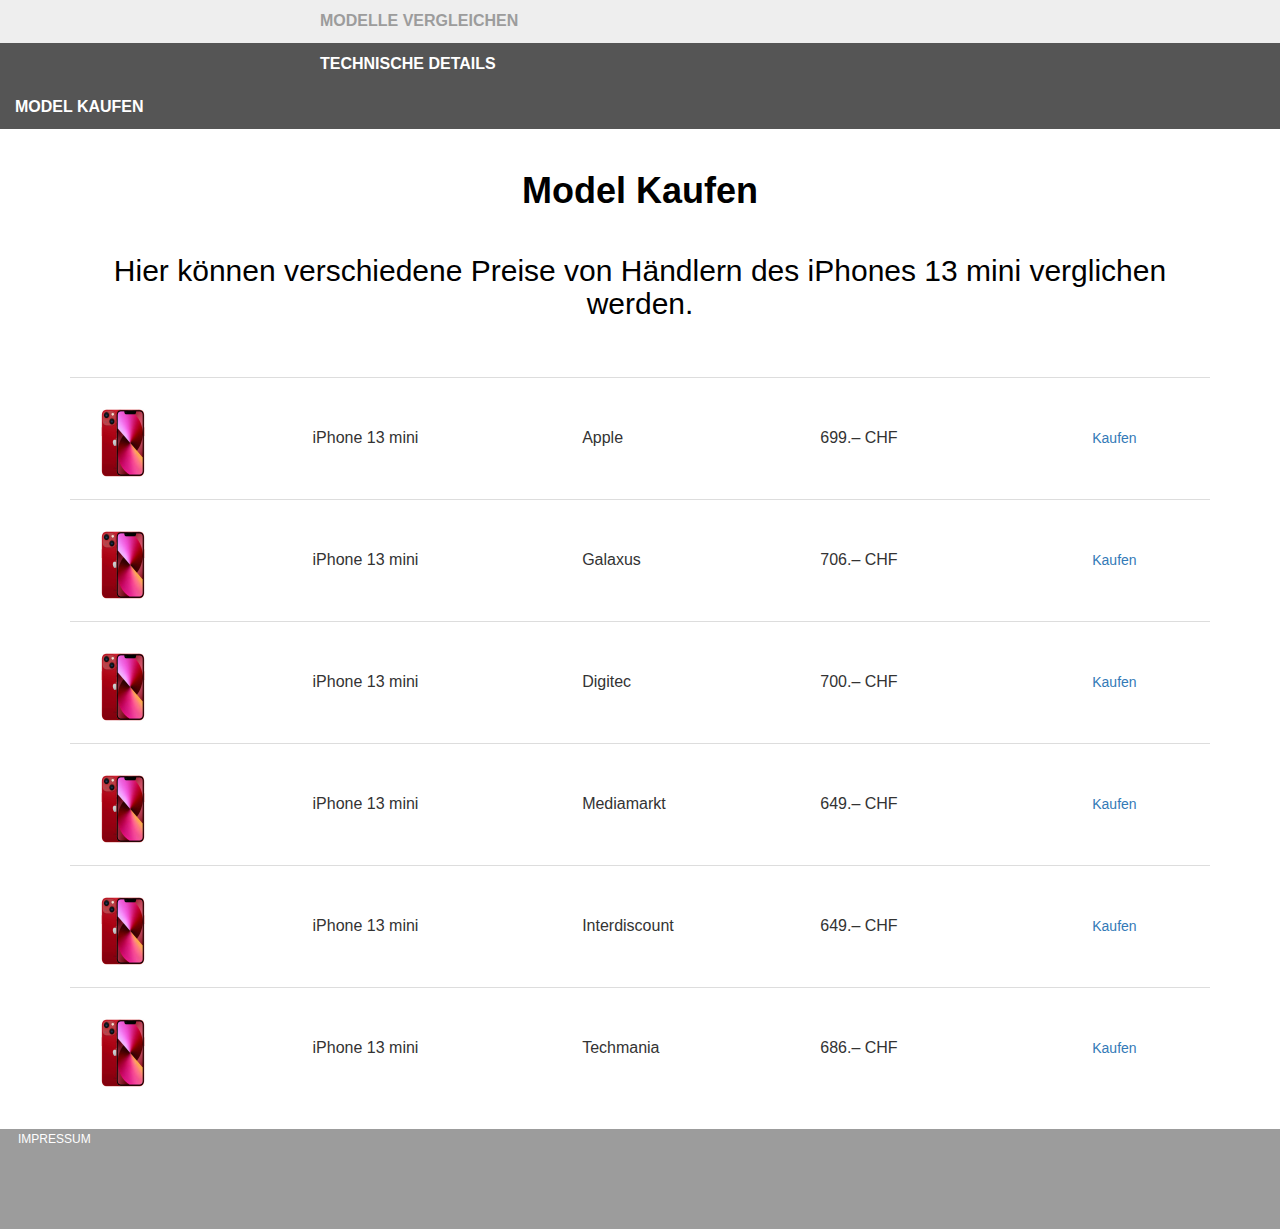
<file: pages/buyModel.html>
<!DOCTYPE html>
<html lang="de">

<head>
    <meta charset="utf-8">
    <link rel="stylesheet" href="../style/style.css">
    <title>Modell Kaufen</title>
    <!-- Latest compiled and minified CSS -->
    <link rel="stylesheet" href="https://maxcdn.bootstrapcdn.com/bootstrap/3.4.1/css/bootstrap.min.css">

    <link href="https://cdn.jsdelivr.net/npm/bootstrap@5.0.2/dist/css/bootstrap.min.css" rel="stylesheet"
          integrity="sha384-EVSTQN3/azprG1Anm3QDgpJLIm9Nao0Yz1ztcQTwFspd3yD65VohhpuuCOmLASjC" crossorigin="anonymous">
    <!-- jQuery library -->
    <script src="https://ajax.googleapis.com/ajax/libs/jquery/3.6.0/jquery.min.js"></script>
    <!-- Latest compiled JavaScript -->
    <script src="https://maxcdn.bootstrapcdn.com/bootstrap/3.4.1/js/bootstrap.min.js"></script>
</head>

<body>
    <header
    class="d-flex flex-wrap align-items-center justify-content-center justify-content-md-between py-3 mb-4 border-bottom">

<a class="d-flex align-items-center col-md-3 mb-2 mb-md-0 text-decoration-none navbarLinks" id="logoText" href="../index.html">
    Werbevideo iPhone 13 mini
</a>
<ul class="nav col-12 col-md-auto mb-2 justify-content-center mb-md-0">
    <li><a href="comparePhones.html" class="nav-link navbarLinks">Modelle Vergleichen</a></li>
    <li><a href="technicalDetails.html" class="nav-link navbarLinks">Technische Details</a></li>
    <li><a href="buyModel.html" class="nav-link navbarLinks">Model Kaufen</a></li>
</ul>
<div class="col-md-3 text-end">
</div>
</header>
<main>
    <div class="container">
        <h1 id="title">Model Kaufen</h1>
        <h2>Hier können verschiedene Preise von Händlern des iPhones 13 mini verglichen werden.</h2>

        <table class="table" id="buyModelTable">
            <tbody>
            <tr>
                <td><img src="../res/img/iphone13miniBuyImage.jpg" alt="iPhone 13 mini kaufen" class="buyImage"></td>
                <td class="buyIphoneText">iPhone 13 mini</td>
                <td class="buyIphoneText">Apple</td>
                <td class="buyIphoneText">699.– CHF</td>
                <td class="buyIphoneText">
                    <a href="https://www.apple.com/ch-de/shop/buy-iphone/iphone-13" class="btn btn-secondary buyButton"
                       role="button" aria-pressed="true">Kaufen</a>
                </td>
            </tr>
            <tr>
                <td><img src="../res/img/iphone13miniBuyImage.jpg" alt="iPhone 13 mini kaufen" class="buyImage"></td>
                <td class="buyIphoneText">iPhone 13 mini</td>
                <td class="buyIphoneText">Galaxus</td>
                <td class="buyIphoneText">706.– CHF</td>
                <td class="buyIphoneText">
                    <a href="https://www.galaxus.ch/de/s1/product/apple-iphone-13-mini-128-gb-midnight-540-sim-esim-12-mpx-5g-smartphone-16644786"
                       class="btn btn-secondary buyButton"
                       role="button" aria-pressed="true">Kaufen</a>
                </td>
            </tr>
            <tr>
                <td><img src="../res/img/iphone13miniBuyImage.jpg" alt="iPhone 13 mini kaufen" class="buyImage"></td>
                <td class="buyIphoneText">iPhone 13 mini</td>
                <td class="buyIphoneText">Digitec</td>
                <td class="buyIphoneText">700.– CHF</td>
                <td class="buyIphoneText">
                    <a href="https://www.digitec.ch/en/s1/product/apple-iphone-13-mini-128-gb-green-540-sim-esim-12-mpx-5g-mobile-phones-19816952"
                       class="btn btn-secondary buyButton"
                       role="button" aria-pressed="true">Kaufen</a>
                </td>
            </tr>
            <tr>
                <td><img src="../res/img/iphone13miniBuyImage.jpg" alt="iPhone 13 mini kaufen" class="buyImage"></td>
                <td class="buyIphoneText">iPhone 13 mini</td>
                <td class="buyIphoneText">Mediamarkt</td>
                <td class="buyIphoneText">649.– CHF</td>
                <td class="buyIphoneText">
                    <a href="https://www.mediamarkt.ch/de/product/_apple-iphone-13-mini-2091367.html"
                       class="btn btn-secondary buyButton"
                       role="button" aria-pressed="true">Kaufen</a>
                </td>
            </tr>
            <tr>
                <td><img src="../res/img/iphone13miniBuyImage.jpg" alt="iPhone 13 mini kaufen" class="buyImage"></td>
                <td class="buyIphoneText">iPhone 13 mini</td>
                <td class="buyIphoneText">Interdiscount</td>
                <td class="buyIphoneText">649.– CHF</td>
                <td class="buyIphoneText">
                    <a href="https://www.interdiscount.ch/de/mobiltelefon-tablet-smartwatch/mobiltelefon/mobiltelefone--c411000/apple-iphone-13-mini-5g-128-gb-5-4-12-mp-mitternacht--p0002866452"
                       class="btn btn-secondary buyButton"
                       role="button" aria-pressed="true">Kaufen</a>
                </td>
            </tr>
            <tr>
                <td><img src="../res/img/iphone13miniBuyImage.jpg" alt="iPhone 13 mini kaufen" class="buyImage"></td>
                <td class="buyIphoneText">iPhone 13 mini</td>
                <td class="buyIphoneText">Techmania</td>
                <td class="buyIphoneText">686.– CHF</td>
                <td class="buyIphoneText">
                    <a href="https://www.techmania.ch/de/product/apple-iphone-13-mini-4-128gb-schwarz-28772674"
                       class="btn btn-secondary buyButton"
                       role="button" aria-pressed="true">Kaufen</a>
                </td>
            </tr>
            </tbody>
        </table>
    </div>
</main>
<footer>
    <a href="impressum.html" id="impressumLink">Impressum</a>
</footer>
</body>

</html>
</file>
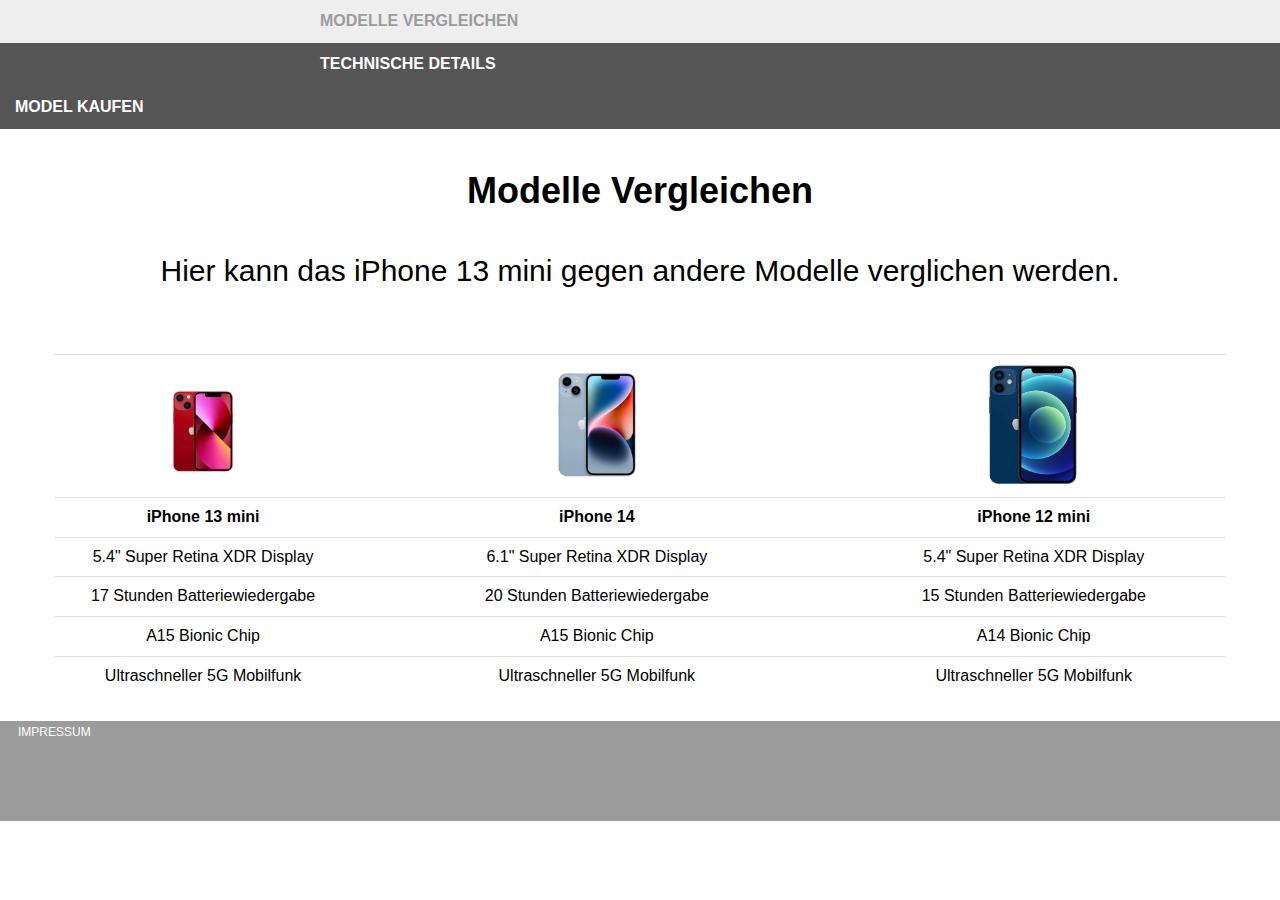
<file: pages/comparePhones.html>
<!DOCTYPE html>
<html lang="de">

<head>
    <meta charset="utf-8">
    <link rel="stylesheet" href="../style/style.css">
    <title>Modelle Vergleichen</title>
    <!-- Latest compiled and minified CSS -->
    <link rel="stylesheet" href="https://maxcdn.bootstrapcdn.com/bootstrap/3.4.1/css/bootstrap.min.css">

    <link href="https://cdn.jsdelivr.net/npm/bootstrap@5.0.2/dist/css/bootstrap.min.css" rel="stylesheet"
          integrity="sha384-EVSTQN3/azprG1Anm3QDgpJLIm9Nao0Yz1ztcQTwFspd3yD65VohhpuuCOmLASjC" crossorigin="anonymous">
    <!-- jQuery library -->
    <script src="https://ajax.googleapis.com/ajax/libs/jquery/3.6.0/jquery.min.js"></script>
    <!-- Latest compiled JavaScript -->
    <script src="https://maxcdn.bootstrapcdn.com/bootstrap/3.4.1/js/bootstrap.min.js"></script>
</head>

<body>
    <header
    class="d-flex flex-wrap align-items-center justify-content-center justify-content-md-between py-3 mb-4 border-bottom">

<a class="d-flex align-items-center col-md-3 mb-2 mb-md-0 text-decoration-none navbarLinks" id="logoText" href="../index.html">
    Werbevideo iPhone 13 mini
</a>
<ul class="nav col-12 col-md-auto mb-2 justify-content-center mb-md-0">
    <li><a href="comparePhones.html" class="nav-link navbarLinks">Modelle Vergleichen</a></li>
    <li><a href="technicalDetails.html" class="nav-link navbarLinks">Technische Details</a></li>
    <li><a href="buyModel.html" class="nav-link navbarLinks">Model Kaufen</a></li>
</ul>
<div class="col-md-3 text-end">
</div>
</header>
<main>
    <div class="container">
        <h1 id="title">Modelle Vergleichen</h1>
        <h2>Hier kann das iPhone 13 mini gegen andere Modelle verglichen werden.</h2>

        <div id="containerCompareTables" class="row">
            <table class="table compareModelTable">
                <tbody>
                <tr class="compareRows">
                    <td><img src="../res/img/iphone13miniBuyImage.jpg" alt="iPhone 13 mini vergleichen"
                             class="comapreIphonesImage"></td>
                    <td class="spacer"></td>
                    <td><img src="../res/img/iphone14image.png" alt="iPhone 14 vergleichen"
                             id="imageIphone14"></td>
                    <td class="spacer"></td>
                    <td><img src="../res/img/iphone12image.jpg" alt="iPhone 12 mini vergleichen"
                             id="imageIphone12mini"></td>
                </tr>
                <tr id="compareTitle">
                    <td>iPhone 13 mini</td>
                    <td class="spacer"></td>
                    <td>iPhone 14</td>
                    <td class="spacer"></td>
                    <td>iPhone 12 mini</td>
                </tr>
                <tr>
                    <td>5.4" Super Retina XDR Display
                    </td>
                    <td class="spacer"></td>
                    <td>6.1" Super Retina XDR Display
                    </td>
                    <td class="spacer"></td>
                    <td>5.4" Super Retina XDR Display
                    </td>
                </tr>
                <tr>
                    <td>17 Stunden Batteriewiedergabe</td>
                    <td class="spacer"></td>
                    <td>20 Stunden Batteriewiedergabe</td>
                    <td class="spacer"></td>
                    <td>15 Stunden Batteriewiedergabe</td>
                </tr>
                <tr>
                    <td>A15 Bionic Chip</td>
                    <td class="spacer"></td>
                    <td>A15 Bionic Chip</td>
                    <td class="spacer"></td>
                    <td>A14 Bionic Chip</td>
                </tr>
                <tr>
                    <td>Ultraschneller 5G Mobilfunk</td>
                    <td class="spacer"></td>
                    <td>Ultraschneller 5G Mobilfunk</td>
                    <td class="spacer"></td>
                    <td>Ultraschneller 5G Mobilfunk</td>
                </tr>
                </tbody>
            </table>
        </div>
    </div>
</main>
<footer>
    <a href="impressum.html" id="impressumLink">Impressum</a>
</footer>
</body>

</html>
</file>
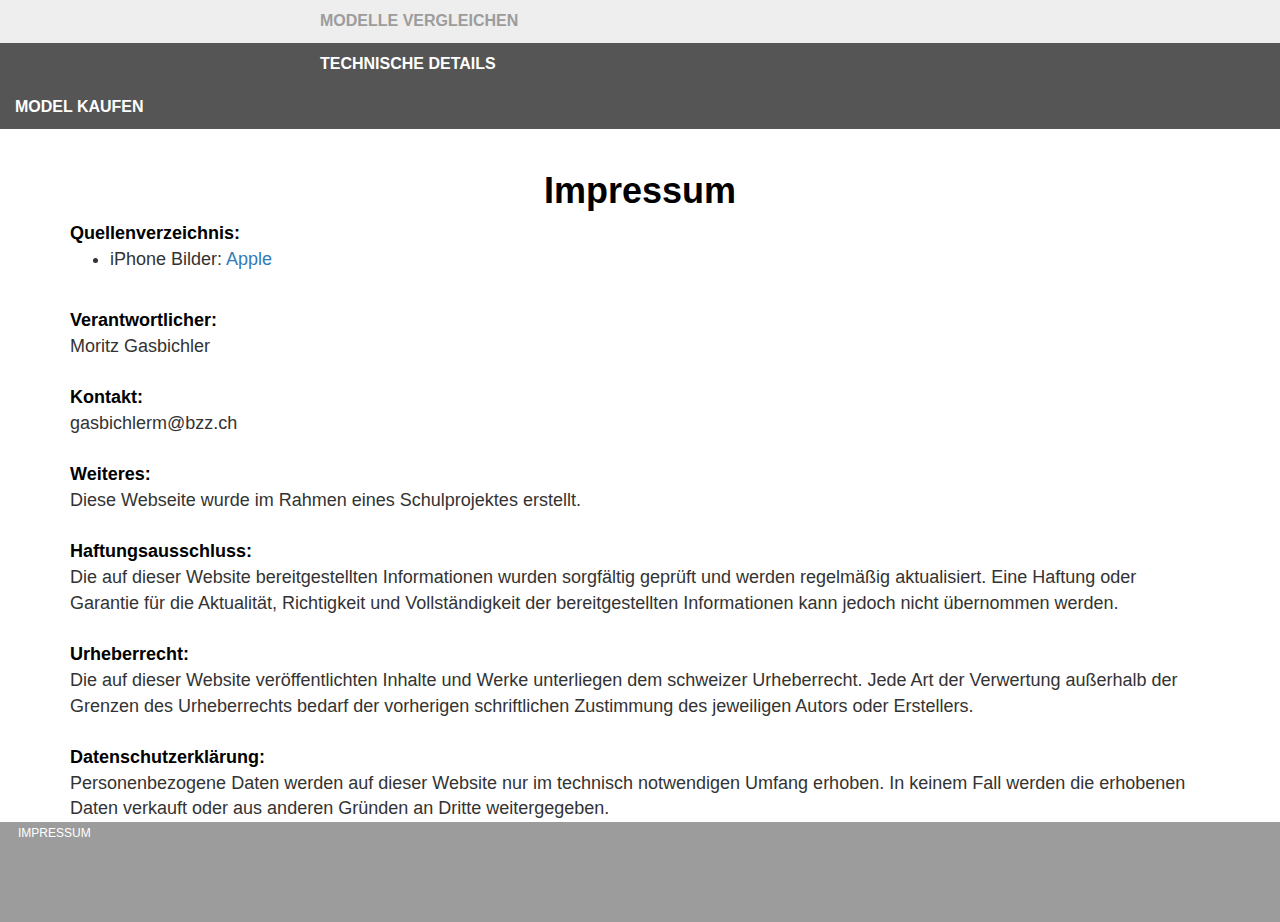
<file: pages/impressum.html>
<!DOCTYPE html>
<html lang="de">

<head>
    <meta charset="utf-8" >
    <link rel="stylesheet" href="../style/style.css">
    <title>Impressum</title>
    <!-- Latest compiled and minified CSS -->
    <link rel="stylesheet" href="https://maxcdn.bootstrapcdn.com/bootstrap/3.4.1/css/bootstrap.min.css">

    <link href="https://cdn.jsdelivr.net/npm/bootstrap@5.0.2/dist/css/bootstrap.min.css" rel="stylesheet"
          integrity="sha384-EVSTQN3/azprG1Anm3QDgpJLIm9Nao0Yz1ztcQTwFspd3yD65VohhpuuCOmLASjC" crossorigin="anonymous">
    <!-- jQuery library -->
    <script src="https://ajax.googleapis.com/ajax/libs/jquery/3.6.0/jquery.min.js"></script>
    <!-- Latest compiled JavaScript -->
    <script src="https://maxcdn.bootstrapcdn.com/bootstrap/3.4.1/js/bootstrap.min.js"></script>
</head>

<body>
    <header
    class="d-flex flex-wrap align-items-center justify-content-center justify-content-md-between py-3 mb-4 border-bottom">

<a class="d-flex align-items-center col-md-3 mb-2 mb-md-0 text-decoration-none navbarLinks" id="logoText" href="../index.html">
    Werbevideo iPhone 13 mini
</a>
<ul class="nav col-12 col-md-auto mb-2 justify-content-center mb-md-0">
    <li><a href="comparePhones.html" class="nav-link navbarLinks">Modelle Vergleichen</a></li>
    <li><a href="technicalDetails.html" class="nav-link navbarLinks">Technische Details</a></li>
    <li><a href="buyModel.html" class="nav-link navbarLinks">Model Kaufen</a></li>
</ul>
<div class="col-md-3 text-end">
</div>
</header>
<main>
    <div class="container" id="impressumContent">
        <h1 id="title">Impressum</h1>
        <span class="impressumTitle">Quellenverzeichnis: <br></span>
        <ul>
            <li>iPhone Bilder: <a href="https://www.apple.com/">Apple</a></li>
        </ul>
        <br>
        <span class="impressumTitle"> Verantwortlicher:</span><br>
        Moritz Gasbichler
        <br>
        <br>
        <span class="impressumTitle">Kontakt:<br></span>
        gasbichlerm@bzz.ch
        <br>
        <br>
        <span class="impressumTitle">Weiteres:<br></span>
        Diese Webseite wurde im Rahmen eines Schulprojektes erstellt.
        <br>
        <br>
        <span class="impressumTitle">Haftungsausschluss:<br></span>
        Die auf dieser Website bereitgestellten Informationen wurden sorgfältig geprüft und werden regelmäßig aktualisiert. Eine Haftung oder Garantie für die Aktualität, Richtigkeit und Vollständigkeit der bereitgestellten Informationen kann jedoch nicht übernommen werden.
        <br>
        <br>
        <span class="impressumTitle">Urheberrecht:<br></span>
        Die auf dieser Website veröffentlichten Inhalte und Werke unterliegen dem schweizer Urheberrecht. Jede Art der Verwertung außerhalb der Grenzen des Urheberrechts bedarf der vorherigen schriftlichen Zustimmung des jeweiligen Autors oder Erstellers.
    
        <br>
        <br>
        <span class="impressumTitle">Datenschutzerklärung:<br></span>
        Personenbezogene Daten werden auf dieser Website nur im technisch notwendigen Umfang erhoben. In keinem Fall werden die erhobenen Daten verkauft oder aus anderen Gründen an Dritte weitergegeben.
    </div>
</main>
<footer>
    <a href="impressum.html" id="impressumLink">Impressum</a>
</footer>
</body>

</html>
</file>
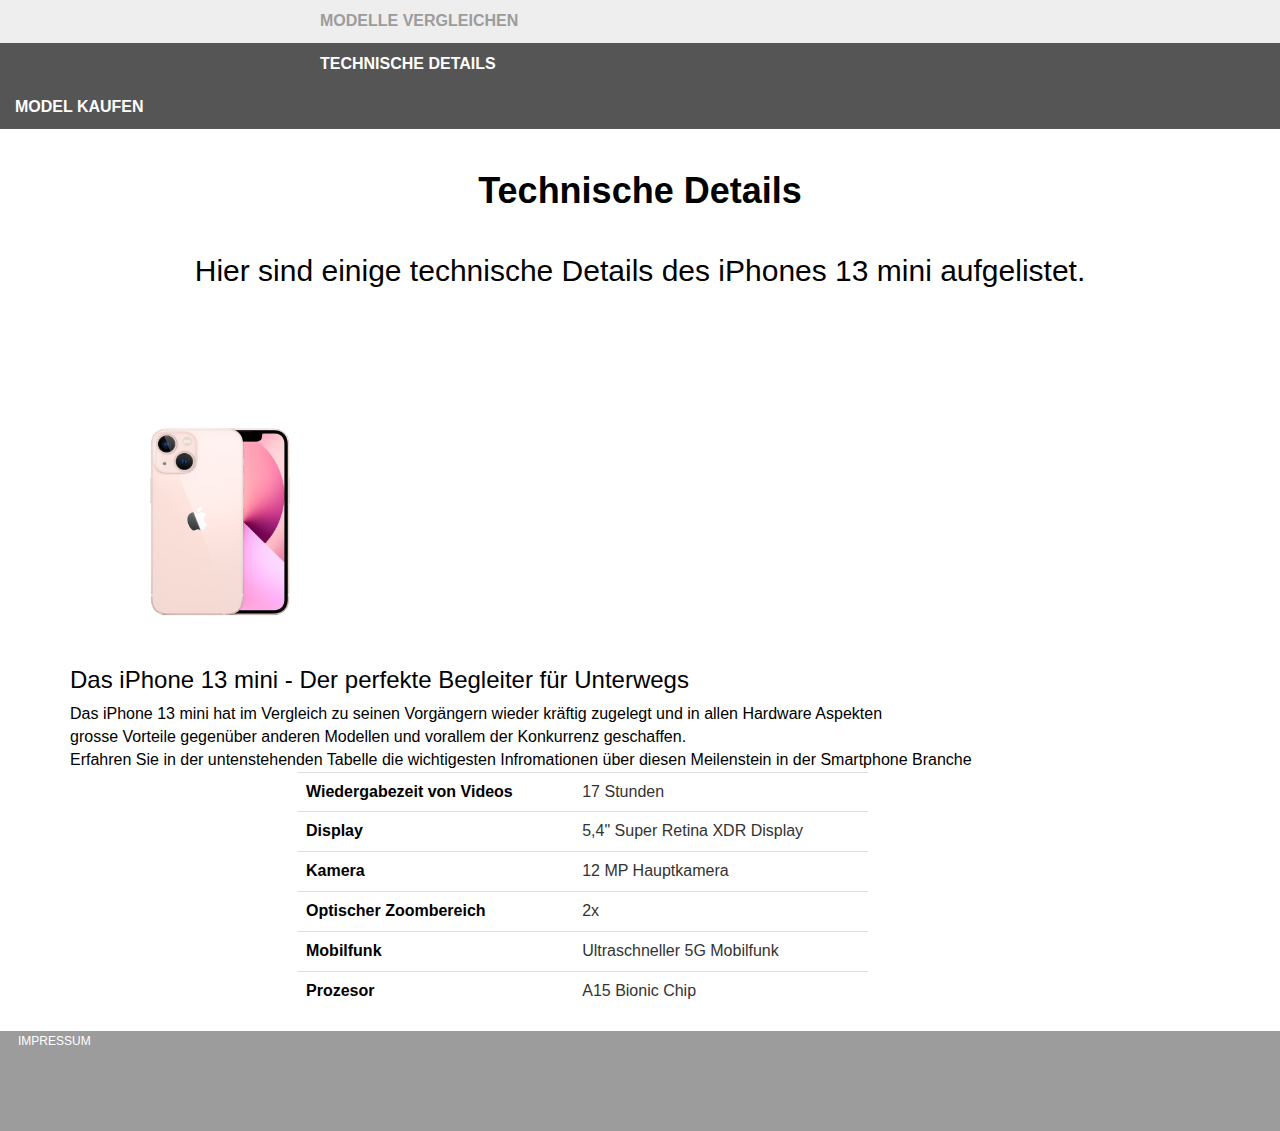
<file: pages/technicalDetails.html>
<!DOCTYPE html>
<html lang="de">

<head>
    <meta charset="utf-8">
    <link rel="stylesheet" href="../style/style.css">
    <title>Technische Details</title>
    <!-- Latest compiled and minified CSS -->
    <link rel="stylesheet" href="https://maxcdn.bootstrapcdn.com/bootstrap/3.4.1/css/bootstrap.min.css">

    <link href="https://cdn.jsdelivr.net/npm/bootstrap@5.0.2/dist/css/bootstrap.min.css" rel="stylesheet"
          integrity="sha384-EVSTQN3/azprG1Anm3QDgpJLIm9Nao0Yz1ztcQTwFspd3yD65VohhpuuCOmLASjC" crossorigin="anonymous">
    <!-- jQuery library -->
    <script src="https://ajax.googleapis.com/ajax/libs/jquery/3.6.0/jquery.min.js"></script>
    <!-- Latest compiled JavaScript -->
    <script src="https://maxcdn.bootstrapcdn.com/bootstrap/3.4.1/js/bootstrap.min.js"></script>
</head>

<body>
    <header
    class="d-flex flex-wrap align-items-center justify-content-center justify-content-md-between py-3 mb-4 border-bottom">

<a class="d-flex align-items-center col-md-3 mb-2 mb-md-0 text-decoration-none navbarLinks" id="logoText" href="../index.html">
    Werbevideo iPhone 13 mini
</a>
<ul class="nav col-12 col-md-auto mb-2 justify-content-center mb-md-0">
    <li><a href="comparePhones.html" class="nav-link navbarLinks">Modelle Vergleichen</a></li>
    <li><a href="technicalDetails.html" class="nav-link navbarLinks">Technische Details</a></li>
    <li><a href="buyModel.html" class="nav-link navbarLinks">Model Kaufen</a></li>
</ul>
<div class="col-md-3 text-end">
</div>
</header>
<main>
    <div class="container">
        <h1 id="title">Technische Details</h1>
        <h2>Hier sind einige technische Details des iPhones 13 mini aufgelistet.</h2>

        <div id="mainContent">
            <img src="../res/img/iphone13mini.png" alt="iPhone13miniImage" id="imageiphone13mini">
            <div id="descriptionForImage">
                <h3>Das iPhone 13 mini - Der perfekte Begleiter für Unterwegs</h3>
                Das iPhone 13 mini hat im Vergleich zu seinen Vorgängern wieder kräftig zugelegt und in allen Hardware Aspekten<br>
                grosse Vorteile gegenüber anderen Modellen und vorallem der Konkurrenz geschaffen.<br>
                Erfahren Sie in der untenstehenden Tabelle die wichtigesten Infromationen über diesen Meilenstein in der Smartphone Branche
            </div>
        </div>
        <table class="table" id="technicalDetailsTable">
            <tbody>
            <tr>
                <td class="titleTextTable">Wiedergabezeit von Videos</td>
                <td>17 Stunden</td>
            </tr>
            <tr>
                <td class="titleTextTable">Display</td>
                <td>5,4" Super Retina XDR Display</td>
            </tr>
            <tr>
                <td class="titleTextTable">Kamera</td>
                <td>12 MP Hauptkamera</td>
            </tr>
            <tr>
                <td class="titleTextTable">Optischer Zoombereich</td>
                <td>2x</td>
            </tr>
            <tr>
                <td class="titleTextTable">Mobilfunk</td>
                <td>Ultraschneller 5G Mobilfunk</td>
            </tr>
            <tr>
                <td class="titleTextTable">Prozesor</td>
                <td>A15 Bionic Chip</td>
            </tr>
            </tbody>
        </table>
    </div>
</main>
<footer>
    <a href="impressum.html" id="impressumLink">Impressum</a>
</footer>
</body>

</html>
</file>
<file: style/style.css>
.navbarLinks {
    color: white !important;
    padding: 1em 1.5em;
    text-decoration: none;
    text-transform: uppercase;
}

.navbarLinks:hover {
    color: #9c9c9c !important;
}

#logo {
    color: black;
    padding: 1em 1.5em;
    text-decoration: none;
    text-transform: uppercase;
}

header {
    background-color: #555555 !important;
    color: white;
    font-weight: bold;
    font-size: medium;
}

#addVideo {
    width: 900px;
    height: 600px;
    margin-left: auto;
    margin-right: auto;
    display: block
}

#logoText:hover {
    color: white !important;
}

#descriptionTitle {
    font-weight: bold;
}

#descriptionText {
    font-size: 15px;
    padding-top: 5%;
    margin-left: 15%;
}

#active {
    text-decoration: underline;
    text-decoration-color: #A5A5A5;
    text-decoration-thickness: 5px;
}

footer {
    background-color: #9C9C9C;
    height: 5%;
}

#title {
    text-align: center;
    padding-top: 2%;
    font-weight: bold !important;
    color: black !important;
}


h2 {
    text-align: center;
    padding-top: 2%;
    color: black !important;

}

#mainContent {
    display: inline-block;
    font-size: medium;

}

#imageiphone13mini {
    display: inline-block !important;
    width: 300px;
    height: 350px;
}

#descriptionForImage {
    display: inline-block !important;
    color: black !important;
}

#technicalDetailsTable {
    margin-left: 20%;
    max-width: 50%;
    font-size: medium;
}

.titleTextTable {
    font-weight: bold;
    color: black !important;

}

#buyModelTable {
    font-size: medium;
    margin-top: 5%;
}

.buyImage {
    width: 90px;
    height: 105px;
}

.buyIphoneText {
    vertical-align: middle !important;
}

.buyButton {
    width: 100%;
    height: 150%;
}

.comapreIphonesImage {
    width: 45%;
    height: 50%;
}

.compareModelTable {
    display: inline-block !important;
    font-size: medium;
    color: black !important;
    text-align: center;

}

#containerCompareTables {
    margin-top: 5%;
    display: inline-block !important;
}

.spacer {
    width: 100px;
}

#compareTitle {
    font-weight: bold;
    font-size: medium;
    color: black !important;
}

#imageIphone14 {
    width: 45%;
    height: 50%;
}

#imageIphone12mini {
    width: 45%;
    height: 50%;
}

footer{
    height: 100px;
}
#impressumLink{
    margin-top: 50px !important;
    padding-top: 50px !important;
    color: white !important;
    padding: 1em 1.5em;
    text-decoration: none;
    text-transform: uppercase;
    vertical-align: middle ;
    font-size: 12px;
}

#impressumContent{
    font-size: large;
}
.impressumTitle{
    font-weight: bold;
    color: black !important;
}
</file>
